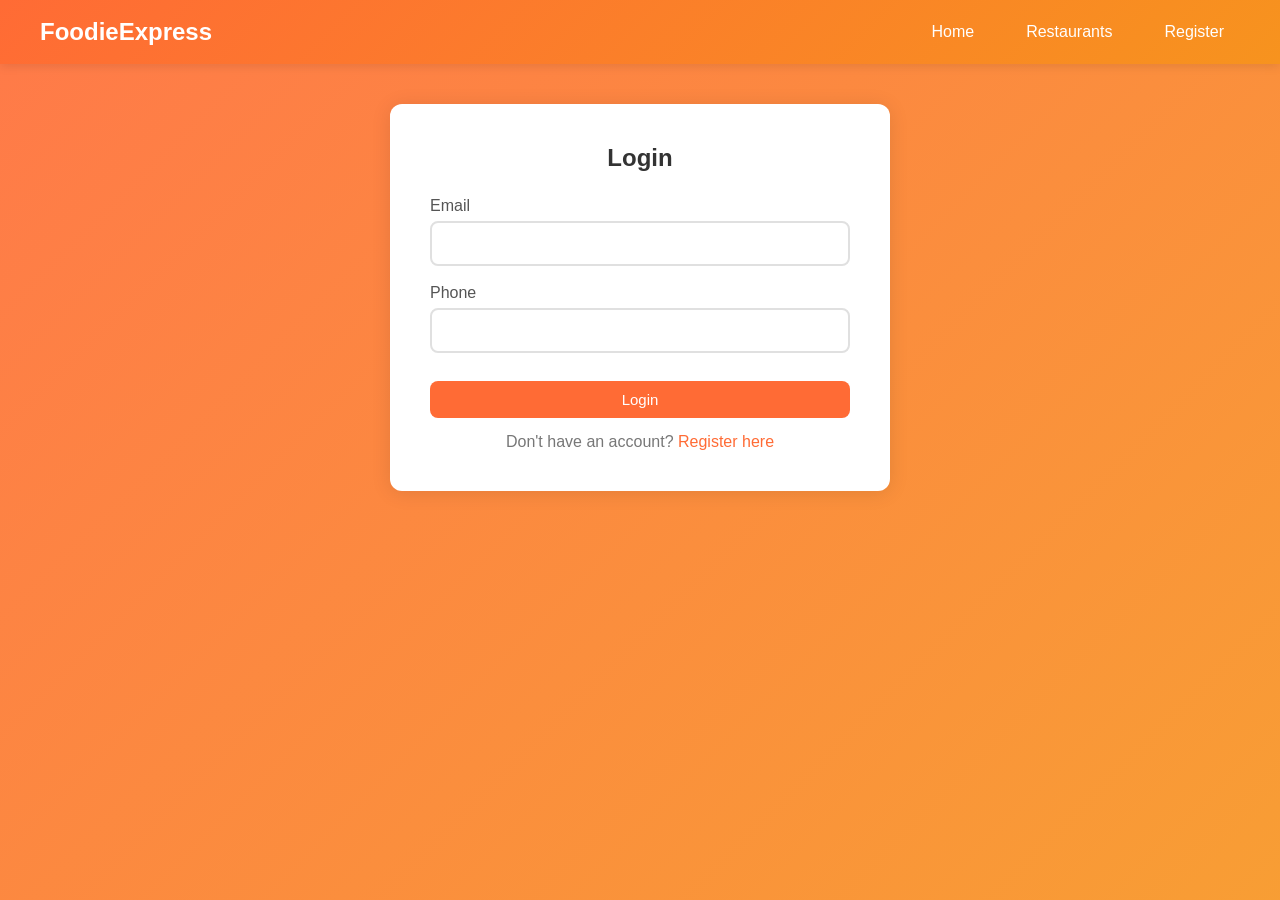
<file: FoodDeliveryApp/Frontend/login.html>
<!DOCTYPE html>
<html lang="en">
<head>
    <meta charset="UTF-8">
    <meta name="viewport" content="width=device-width, initial-scale=1.0">
    <title>Login - FoodieExpress</title>
    <link rel="stylesheet" href="style.css">
    <style>
        body { background: linear-gradient(135deg, rgba(255,107,53,0.9), rgba(247,147,30,0.9)), url('https://images.pexels.com/photos/1640777/pexels-photo-1640777.jpeg?auto=compress&cs=tinysrgb&w=1260&h=750&dpr=1'); background-size: cover; background-attachment: fixed; background-position: center; min-height: 100vh; }
    </style>
</head>
<body>
    <nav class="navbar">
        <div class="nav-brand">FoodieExpress</div>
        <button class="hamburger" onclick="toggleMenu()">&#9776;</button>
        <div class="nav-links" id="navLinks">
            <a href="index.html">Home</a>
            <a href="restaurants.html">Restaurants</a>
            <a href="register.html">Register</a>
        </div>
    </nav>

    <div class="form-container">
        <h2>Login</h2>
        <form id="loginForm">
            <div class="form-group">
                <label>Email</label>
                <input type="email" id="loginEmail" required>
            </div>
            <div class="form-group">
                <label>Phone</label>
                <input type="text" id="loginPhone" required>
            </div>
            <button type="submit" class="btn-primary btn-full">Login</button>
        </form>
        <p class="form-link">Don't have an account? <a href="register.html">Register here</a></p>
    </div>

    <script src="script.js"></script>
    <script>
        document.getElementById('loginForm').addEventListener('submit', function(e) {
            e.preventDefault();
            const email = document.getElementById('loginEmail').value;
            const phone = document.getElementById('loginPhone').value;

            fetch('/api/customers/')
                .then(res => res.json())
                .then(customers => {
                    const customer = customers.find(c => c.email === email && c.phone === phone);
                    if (customer) {
                        localStorage.setItem('customerName', customer.full_name);
                        localStorage.setItem('customerId', customer.customer_id);
                        localStorage.setItem('customerEmail', customer.email);
                        alert('Login successful! Welcome, ' + customer.full_name);
                        window.location.href = 'index.html';
                    } else {
                        alert('Invalid credentials! Please register first.');
                    }
                });
        });
    </script>
</body>
</html>
</file>
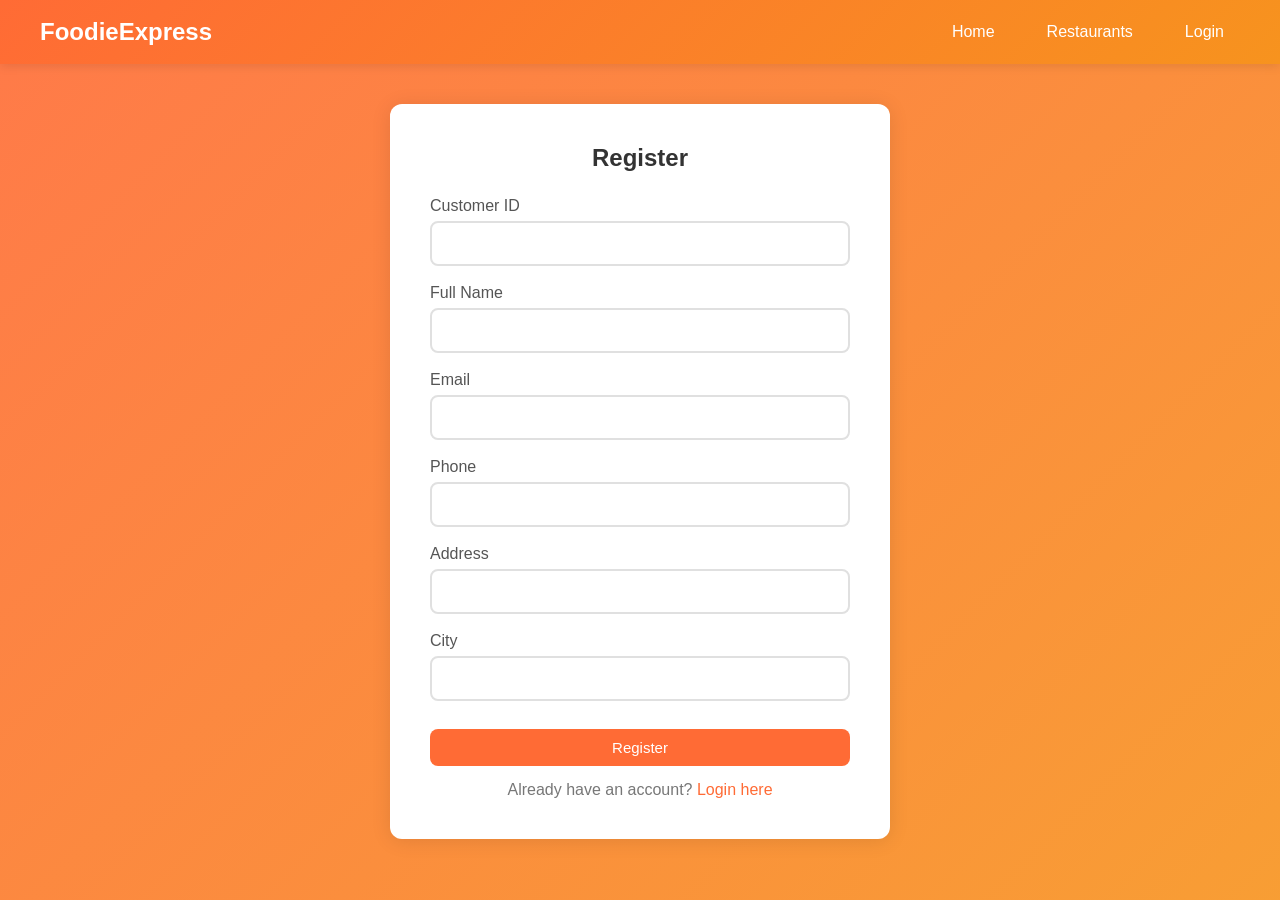
<file: FoodDeliveryApp/Frontend/register.html>
<!DOCTYPE html>
<html lang="en">
<head>
    <meta charset="UTF-8">
    <meta name="viewport" content="width=device-width, initial-scale=1.0">
    <title>Register - FoodieExpress</title>
    <link rel="stylesheet" href="style.css">
    <style>
        body { background: linear-gradient(135deg, rgba(255,107,53,0.9), rgba(247,147,30,0.9)), url('https://images.pexels.com/photos/1640777/pexels-photo-1640777.jpeg?auto=compress&cs=tinysrgb&w=1260&h=750&dpr=1'); background-size: cover; background-attachment: fixed; background-position: center; min-height: 100vh; }
    </style>
</head>
<body>
    <nav class="navbar">
        <div class="nav-brand">FoodieExpress</div>
        <button class="hamburger" onclick="toggleMenu()">&#9776;</button>
        <div class="nav-links" id="navLinks">
            <a href="index.html">Home</a>
            <a href="restaurants.html">Restaurants</a>
            <a href="login.html">Login</a>
        </div>
    </nav>

    <div class="form-container">
        <h2>Register</h2>
        <form id="registerForm">
            <div class="form-group">
                <label>Customer ID</label>
                <input type="number" id="regId" required>
            </div>
            <div class="form-group">
                <label>Full Name</label>
                <input type="text" id="regName" required>
            </div>
            <div class="form-group">
                <label>Email</label>
                <input type="email" id="regEmail" required>
            </div>
            <div class="form-group">
                <label>Phone</label>
                <input type="text" id="regPhone" required>
            </div>
            <div class="form-group">
                <label>Address</label>
                <input type="text" id="regAddress" required>
            </div>
            <div class="form-group">
                <label>City</label>
                <input type="text" id="regCity" required>
            </div>
            <button type="submit" class="btn-primary btn-full">Register</button>
        </form>
        <p class="form-link">Already have an account? <a href="login.html">Login here</a></p>
    </div>

    <script src="script.js"></script>
    <script>
        document.getElementById('registerForm').addEventListener('submit', function(e) {
            e.preventDefault();
            const data = {
                customer_id: parseInt(document.getElementById('regId').value),
                full_name: document.getElementById('regName').value,
                email: document.getElementById('regEmail').value,
                phone: document.getElementById('regPhone').value,
                address: document.getElementById('regAddress').value,
                city: document.getElementById('regCity').value
            };

            fetch('/api/customers/add/', {
                method: 'POST',
                headers: {'Content-Type': 'application/json'},
                body: JSON.stringify(data)
            })
            .then(res => res.json())
            .then(() => {
                alert('Registration successful! Please login.');
                window.location.href = 'login.html';
            })
            .catch(() => alert('Registration failed!'));
        });
    </script>
</body>
</html>
</file>
<file: FoodDeliveryApp/Frontend/style.css>
* {
    margin: 0;
    padding: 0;
    box-sizing: border-box;
}

body {
    font-family: 'Segoe UI', Tahoma, Geneva, Verdana, sans-serif;
    background-color: #f5f5f5;
    color: #333;
}

/* Navbar */
.navbar {
    display: flex;
    justify-content: space-between;
    align-items: center;
    padding: 15px 40px;
    background: linear-gradient(135deg, #ff6b35, #f7931e);
    color: white;
    box-shadow: 0 2px 10px rgba(0,0,0,0.1);
    position: sticky;
    top: 0;
    z-index: 100;
}

.nav-brand {
    font-size: 24px;
    font-weight: bold;
}

.hamburger {
    display: none;
    background: none;
    border: none;
    color: white;
    font-size: 26px;
    cursor: pointer;
}

.nav-links {
    display: flex;
    gap: 20px;
    align-items: center;
}

.nav-links a {
    color: white;
    text-decoration: none;
    padding: 8px 16px;
    border-radius: 5px;
    transition: background 0.3s;
    position: relative;
}

.nav-links a:hover,
.nav-links a.active {
    background: rgba(255,255,255,0.2);
}

.cart-badge {
    background: white;
    color: #ff6b35;
    border-radius: 50%;
    padding: 2px 7px;
    font-size: 11px;
    font-weight: bold;
}

.btn-nav {
    background: white !important;
    color: #ff6b35 !important;
    font-weight: bold;
}

/* Hero Section */
.hero {
    background: linear-gradient(135deg, rgba(255,107,53,0.85), rgba(247,147,30,0.85)), url('https://images.pexels.com/photos/1640777/pexels-photo-1640777.jpeg?auto=compress&cs=tinysrgb&w=1260&h=750&dpr=1');
    background-size: cover;
    background-position: center;
    color: white;
    text-align: center;
    padding: 80px 20px;
}

.hero h1 { font-size: 42px; margin-bottom: 15px; }
.hero p { font-size: 18px; margin-bottom: 30px; opacity: 0.9; }

.search-bar {
    display: flex;
    justify-content: center;
    gap: 10px;
    max-width: 600px;
    margin: 0 auto;
}

.search-bar input {
    flex: 1;
    padding: 14px 20px;
    border: none;
    border-radius: 25px;
    font-size: 16px;
    outline: none;
}

.search-bar button {
    padding: 14px 30px;
    background: #333;
    color: white;
    border: none;
    border-radius: 25px;
    font-size: 16px;
    cursor: pointer;
    transition: background 0.3s;
}

.search-bar button:hover { background: #555; }

/* Container */
.container {
    max-width: 1200px;
    margin: 30px auto;
    padding: 0 20px;
}

/* Section Header with Filters */
.section-header {
    display: flex;
    justify-content: space-between;
    align-items: center;
    flex-wrap: wrap;
    gap: 15px;
    margin-bottom: 20px;
}

.section-header h2 { font-size: 28px; color: #333; }

.filter-group {
    display: flex;
    gap: 10px;
    flex-wrap: wrap;
}

.filter-group select,
.search-filter-bar select {
    padding: 10px 16px;
    border: 2px solid #e0e0e0;
    border-radius: 8px;
    font-size: 14px;
    background: white;
    outline: none;
    cursor: pointer;
}

.search-filter-bar {
    display: flex;
    gap: 10px;
    margin-bottom: 25px;
    flex-wrap: wrap;
}

.search-filter-bar input {
    flex: 1;
    min-width: 200px;
    padding: 12px 18px;
    border: 2px solid #e0e0e0;
    border-radius: 8px;
    font-size: 15px;
    outline: none;
    transition: border-color 0.3s;
}

.search-filter-bar input:focus {
    border-color: #ff6b35;
}

/* Featured Section */
.featured-section {
    max-width: 1200px;
    margin: 40px auto;
    padding: 0 20px;
}

/* Card Grids */
.restaurant-grid,
.food-grid {
    display: grid;
    grid-template-columns: repeat(auto-fill, minmax(280px, 1fr));
    gap: 20px;
}

.card {
    background: white;
    border-radius: 12px;
    padding: 25px;
    box-shadow: 0 2px 15px rgba(0,0,0,0.08);
    transition: transform 0.3s, box-shadow 0.3s;
    cursor: pointer;
    text-align: center;
}

.card-image {
    width: 100%;
    overflow: hidden;
    border-radius: 12px;
    margin-bottom: 18px;
}

.card-image img {
    width: 100%;
    height: 200px;
    object-fit: cover;
    display: block;
    background-color: #f0f0f0;
}

.card-image img:not([src]),
.card-image img[src=""] {
    background: linear-gradient(135deg, #ff6b35, #f7931e);
}

.card:hover {
    transform: translateY(-5px);
    box-shadow: 0 8px 25px rgba(0,0,0,0.15);
}

.card-icon { font-size: 48px; margin-bottom: 15px; }
.card h3 { font-size: 20px; margin-bottom: 8px; color: #333; }
.card .cuisine, .card .category { color: #ff6b35; font-weight: 500; margin-bottom: 5px; }
.card .location, .card .restaurant, .card .owner { color: #777; font-size: 14px; margin-bottom: 5px; }
.card .rating { color: #f7931e; font-weight: bold; margin: 10px 0; }
.card .price { font-size: 22px; font-weight: bold; color: #333; margin: 10px 0; }

.availability {
    display: inline-block;
    padding: 4px 12px;
    border-radius: 15px;
    font-size: 13px;
    font-weight: 500;
    margin: 5px 0;
}

.availability.available { background: #d4edda; color: #155724; }
.availability.out-of-stock { background: #f8d7da; color: #721c24; }

.quantity-control {
    display: flex;
    align-items: center;
    justify-content: center;
    gap: 15px;
    margin: 10px 0;
}

.quantity-control button {
    width: 32px;
    height: 32px;
    border: 2px solid #ff6b35;
    background: white;
    color: #ff6b35;
    border-radius: 50%;
    font-size: 18px;
    cursor: pointer;
    transition: all 0.3s;
}

.quantity-control button:hover { background: #ff6b35; color: white; }
.quantity-control span { font-size: 18px; font-weight: bold; min-width: 30px; text-align: center; }

/* Buttons */
.btn-primary {
    display: inline-block;
    padding: 10px 24px;
    background: #ff6b35;
    color: white;
    border: none;
    border-radius: 8px;
    font-size: 15px;
    cursor: pointer;
    transition: background 0.3s;
    margin-top: 10px;
}

.btn-primary:hover { background: #e55a2b; }

.btn-secondary {
    display: inline-block;
    padding: 10px 24px;
    background: #6c757d;
    color: white;
    border: none;
    border-radius: 8px;
    font-size: 15px;
    cursor: pointer;
    margin-top: 10px;
}

.btn-danger {
    padding: 8px 16px;
    background: #dc3545;
    color: white;
    border: none;
    border-radius: 6px;
    font-size: 13px;
    cursor: pointer;
    transition: background 0.3s;
}

.btn-danger:hover { background: #c82333; }
.btn-full { width: 100%; }

/* Forms */
.form-container {
    max-width: 500px;
    margin: 40px auto;
    background: white;
    padding: 40px;
    border-radius: 12px;
    box-shadow: 0 2px 20px rgba(0,0,0,0.1);
}

.form-container h2 { text-align: center; margin-bottom: 25px; color: #333; }
.form-group { margin-bottom: 18px; }
.form-group label { display: block; margin-bottom: 6px; font-weight: 500; color: #555; }

.form-group input,
.form-group select {
    width: 100%;
    padding: 12px 15px;
    border: 2px solid #e0e0e0;
    border-radius: 8px;
    font-size: 15px;
    outline: none;
    transition: border-color 0.3s;
}

.form-group input:focus,
.form-group select:focus { border-color: #ff6b35; }

.form-link { text-align: center; margin-top: 15px; color: #777; }
.form-link a { color: #ff6b35; text-decoration: none; font-weight: 500; }

/* Data Table */
.data-table {
    width: 100%;
    border-collapse: collapse;
    margin-top: 20px;
    background: white;
    border-radius: 10px;
    overflow: hidden;
    box-shadow: 0 2px 10px rgba(0,0,0,0.08);
}

.data-table th {
    background: #ff6b35;
    color: white;
    padding: 14px 16px;
    text-align: left;
    font-weight: 500;
}

.data-table td {
    padding: 12px 16px;
    border-bottom: 1px solid #eee;
}

.data-table tr:hover { background: #fff8f5; }
.data-table button { margin-right: 5px; }

/* Inline Form */
.inline-form {
    display: flex;
    flex-wrap: wrap;
    gap: 10px;
    margin: 15px 0;
    padding: 20px;
    background: #fff8f5;
    border-radius: 10px;
    border: 2px dashed #ff6b35;
}

.inline-form input,
.inline-form select {
    padding: 10px 14px;
    border: 1px solid #ddd;
    border-radius: 6px;
    font-size: 14px;
    flex: 1;
    min-width: 150px;
}

/* Order Cards */
.order-card {
    background: white;
    border-radius: 10px;
    padding: 20px;
    margin-bottom: 15px;
    box-shadow: 0 2px 10px rgba(0,0,0,0.08);
}

.order-header {
    display: flex;
    justify-content: space-between;
    align-items: center;
    margin-bottom: 10px;
}

.order-header h3 { color: #333; }

/* Status Badges */
.status-badge {
    padding: 5px 14px;
    border-radius: 15px;
    font-size: 13px;
    font-weight: 500;
}

.status-preparing { background: #fff3cd; color: #856404; }
.status-out-for-delivery { background: #cce5ff; color: #004085; }
.status-delivered { background: #d4edda; color: #155724; }
.status-cancelled { background: #f8d7da; color: #721c24; }

.payment-badge {
    padding: 3px 10px;
    border-radius: 10px;
    font-size: 12px;
    font-weight: 500;
}

.payment-paid { background: #d4edda; color: #155724; }
.payment-pending { background: #fff3cd; color: #856404; }

/* Order Timeline */
.timeline {
    display: flex;
    justify-content: space-between;
    align-items: flex-start;
    position: relative;
    margin: 25px 0 15px;
    padding: 0 10px;
}

.timeline-step {
    display: flex;
    flex-direction: column;
    align-items: center;
    flex: 1;
    position: relative;
    z-index: 2;
}

.timeline-dot {
    width: 24px;
    height: 24px;
    border-radius: 50%;
    background: #e0e0e0;
    border: 3px solid #e0e0e0;
    margin-bottom: 8px;
    transition: all 0.3s;
}

.timeline-step.completed .timeline-dot {
    background: #ff6b35;
    border-color: #ff6b35;
}

.timeline-step.active .timeline-dot {
    background: white;
    border-color: #ff6b35;
    box-shadow: 0 0 0 4px rgba(255,107,53,0.2);
}

.timeline-label {
    font-size: 12px;
    font-weight: 500;
    color: #999;
    text-align: center;
}

.timeline-step.completed .timeline-label,
.timeline-step.active .timeline-label {
    color: #ff6b35;
    font-weight: 600;
}

.timeline-line {
    position: absolute;
    top: 12px;
    left: 12%;
    right: 12%;
    height: 3px;
    background: #e0e0e0;
    z-index: 1;
}

.timeline-line-fill {
    position: absolute;
    top: 12px;
    left: 12%;
    height: 3px;
    background: #ff6b35;
    z-index: 1;
    transition: width 0.5s;
}

/* Cart Summary */
.cart-summary {
    text-align: center;
    margin-top: 30px;
    padding: 25px;
    background: white;
    border-radius: 10px;
    box-shadow: 0 2px 10px rgba(0,0,0,0.08);
}

.cart-breakdown {
    max-width: 350px;
    margin: 0 auto 20px;
    text-align: left;
}

.cart-row {
    display: flex;
    justify-content: space-between;
    padding: 8px 0;
    font-size: 15px;
}

.cart-row.total {
    font-size: 20px;
    font-weight: bold;
    color: #ff6b35;
    padding-top: 12px;
}

.cart-breakdown hr {
    border: none;
    border-top: 1px solid #eee;
    margin: 5px 0;
}

/* Tabs */
.tabs {
    display: flex;
    gap: 10px;
    margin-bottom: 20px;
}

.tab {
    padding: 10px 24px;
    border: 2px solid #ff6b35;
    background: white;
    color: #ff6b35;
    border-radius: 8px;
    cursor: pointer;
    font-size: 15px;
    transition: all 0.3s;
}

.tab.active { background: #ff6b35; color: white; }

.dashboard-tabs {
    display: flex;
    gap: 10px;
    margin-bottom: 25px;
    flex-wrap: wrap;
}

.dash-tab {
    padding: 10px 24px;
    border: 2px solid #ff6b35;
    background: white;
    color: #ff6b35;
    border-radius: 8px;
    cursor: pointer;
    font-size: 15px;
    transition: all 0.3s;
}

.dash-tab.active { background: #ff6b35; color: white; }

.status-select {
    padding: 6px 10px;
    border: 1px solid #ddd;
    border-radius: 5px;
    font-size: 13px;
    background: white;
}

.no-data { text-align: center; padding: 40px; color: #999; font-size: 16px; }

.footer {
    text-align: center;
    padding: 30px;
    background: #333;
    color: white;
    margin-top: 40px;
}

/* ==================== RESPONSIVE ==================== */
@media (max-width: 768px) {
    .hamburger { display: block; }

    .nav-links {
        display: none;
        flex-direction: column;
        position: absolute;
        top: 60px;
        left: 0;
        right: 0;
        background: linear-gradient(135deg, #ff6b35, #f7931e);
        padding: 20px;
        gap: 5px;
        box-shadow: 0 5px 15px rgba(0,0,0,0.2);
    }

    .nav-links.show { display: flex; }

    .nav-links a {
        padding: 12px 20px;
        width: 100%;
        text-align: left;
        border-radius: 8px;
    }

    .navbar { padding: 15px 20px; }

    .hero { padding: 50px 15px; }
    .hero h1 { font-size: 26px; }
    .hero p { font-size: 15px; }

    .search-bar { flex-direction: column; }
    .search-bar input, .search-bar button { width: 100%; text-align: center; }

    .section-header { flex-direction: column; align-items: flex-start; }
    .filter-group { width: 100%; }
    .filter-group select { flex: 1; min-width: 0; }

    .search-filter-bar { flex-direction: column; }
    .search-filter-bar input { min-width: auto; }
    .search-filter-bar select { width: 100%; }

    .restaurant-grid, .food-grid { grid-template-columns: 1fr; }

    .data-table { font-size: 12px; display: block; overflow-x: auto; }
    .data-table th, .data-table td { padding: 8px 10px; white-space: nowrap; }

    .inline-form { flex-direction: column; }
    .inline-form input, .inline-form select { min-width: auto; width: 100%; }

    .tabs { flex-direction: column; }
    .tab { width: 100%; text-align: center; }

    .dashboard-tabs { flex-direction: column; }
    .dash-tab { width: 100%; text-align: center; }

    .timeline { padding: 0; }
    .timeline-label { font-size: 10px; }
    .timeline-dot { width: 20px; height: 20px; }

    .order-header { flex-direction: column; align-items: flex-start; gap: 8px; }
}

@media (max-width: 480px) {
    .nav-brand { font-size: 20px; }
    .hero h1 { font-size: 22px; }
    .card { padding: 18px; }
    .form-container { padding: 25px; margin: 20px 10px; }
}
</file>
